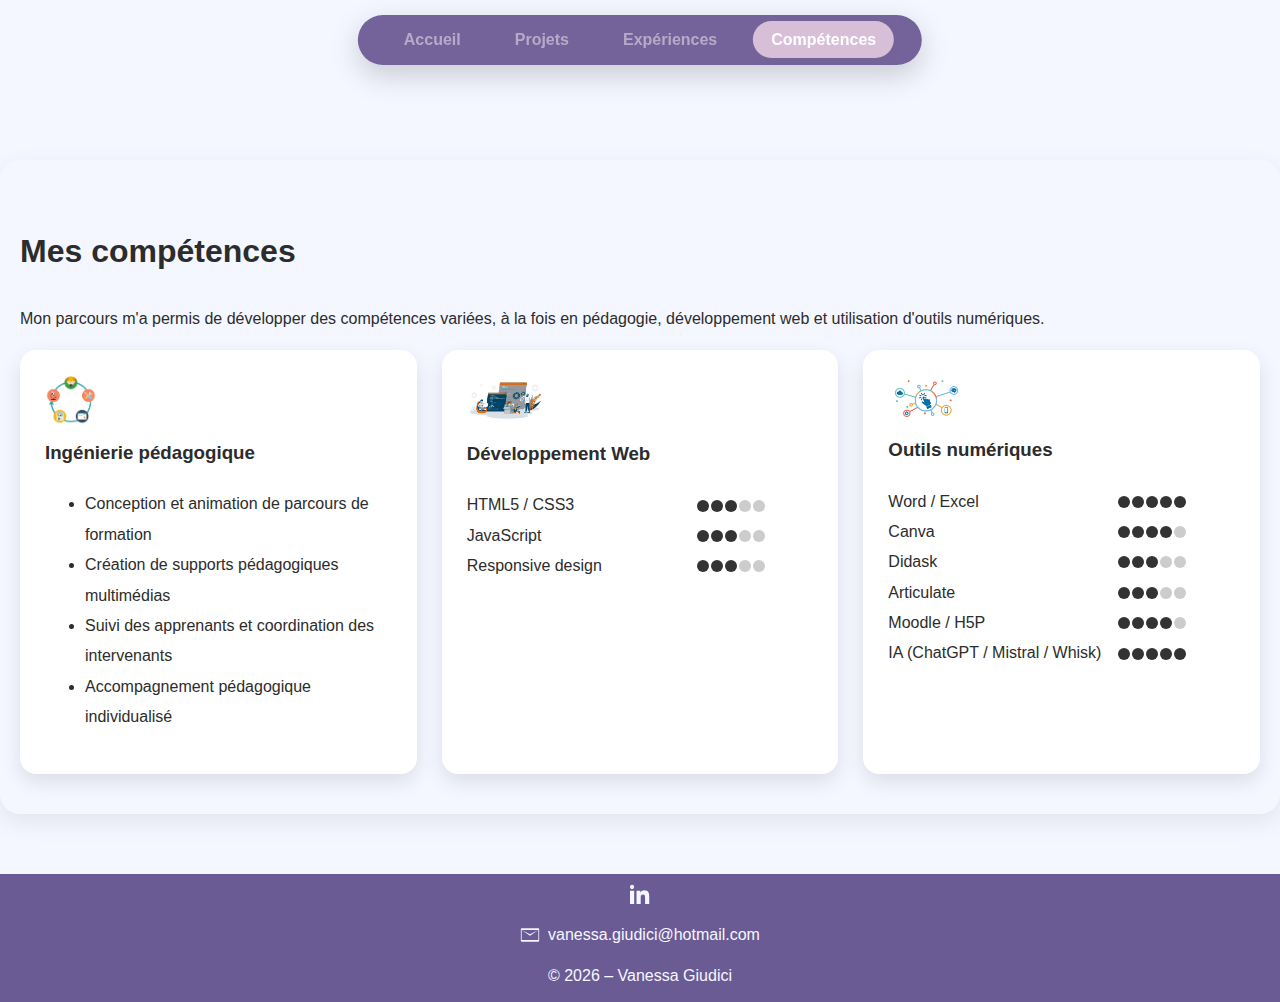
<file: competences.html>
<!-- Déclaration du type de document HTML5 -->
<!DOCTYPE html>

<!-- Balise racine du document HTML avec la langue française -->
<html lang="fr">

<head>
    <!-- Déclaration de l'encodage des caractères en UTF-8 pour supporter les caractères spéciaux -->
    <meta charset="UTF-8">
    
    <!-- Configuration du viewport pour le responsive design (adaptation mobile/tablette) -->
    <meta name="viewport" content="width=device-width, initial-scale=1.0">
    
    <!-- Titre de la page qui s'affiche dans l'onglet du navigateur -->
    <title>Mes compétences — Vanessa Giudici</title>
    
    <!-- Lien vers la feuille de style CSS externe pour la mise en forme de la page -->
    <link rel="stylesheet" href="style.css">
</head>

<body>

<!-- ============================================ -->
<!-- EN-TÊTE DE LA PAGE AVEC BARRE DE NAVIGATION -->
<!-- ============================================ -->

<header class="header">
    <!-- Navigation principale du site avec menu en forme de pilule -->
    <nav class="navbar">
        <ul>
            <!-- Lien vers la page d'accueil -->
            <li><a href="index.html">Accueil</a></li>
            
            <!-- Lien vers la page des projets -->
            <li><a href="projects.html">Projets</a></li>
            
            <!-- Lien vers la page des expériences professionnelles -->
            <li><a href="experiences.html">Expériences</a></li>
            
            <!-- Lien vers la page des compétences (page actuelle) -->
            <li><a href="competences.html" class="active">Compétences</a></li>
        </ul>
    </nav>
</header>

<!-- ============================================ -->
<!-- CONTENU PRINCIPAL DE LA PAGE -->
<!-- ============================================ -->

<main>

    <!-- ============================================ -->
    <!-- SECTION COMPÉTENCES -->
    <!-- ============================================ -->
    
    <section class="competences-page">
        <!-- Titre principal de la page -->
        <h1>Mes compétences</h1>
        
        <!-- Texte d'introduction présentant les compétences -->
        <p class="competences-intro">
            Mon parcours m'a permis de développer des compétences variées,
            à la fois en pédagogie, développement web et utilisation d'outils numériques.
        </p>

        <!-- Conteneur principal regroupant toutes les cartes de compétences -->
        <div class="skills-container">

            <!-- ============================================ -->
            <!-- CARTE COMPÉTENCE 1 : INGÉNIERIE PÉDAGOGIQUE -->
            <!-- ============================================ -->
            
            <div class="skill-card">
                <!-- Icône illustrant l'ingénierie pédagogique -->
                <img src="images/ingenerie-pedagogique.png" alt="Icône ingénierie pédagogique" width="15%">
                
                <!-- Titre de la compétence -->
                <h3>Ingénierie pédagogique</h3>
                
                <!-- Liste des sous-compétences et savoir-faire -->
                <ul>
                    <li>Conception et animation de parcours de formation</li>
                    <li>Création de supports pédagogiques multimédias</li>
                    <li>Suivi des apprenants et coordination des intervenants</li>
                    <li>Accompagnement pédagogique individualisé</li>
                </ul>
            </div>

            <!-- ============================================ -->
            <!-- CARTE COMPÉTENCE 2 : DÉVELOPPEMENT WEB -->
            <!-- ============================================ -->
            
            <div class="skill-card">
                <!-- Icône illustrant le développement web -->
                <img src="images/developpement-web.png" alt="Icône développement web" width="22%">
                
                <!-- Titre de la compétence -->
                <h3>Développement Web</h3>
                
                <!-- Liste des technologies avec niveaux de maîtrise visualisés -->
                <ul class="skills-list">
                     <!-- Compétence HTML5/CSS3 avec indicateur de niveau 3/5 -->
                     <li>
                        <span class="skill-name">HTML5 / CSS3</span>
                        <span class="skill-level level-3"></span>
                    </li>
                    
                    <!-- Compétence JavaScript avec indicateur de niveau 3/5 -->
                    <li>
                        <span class="skill-name">JavaScript</span>
                        <span class="skill-level level-3"></span>
                    </li>
                    
                    <!-- Compétence Responsive design avec indicateur de niveau 3/5 -->
                    <li>
                        <span class="skill-name">Responsive design</span>
                        <span class="skill-level level-3"></span>
                    </li>
                </ul>
            </div>

            <!-- ============================================ -->
            <!-- CARTE COMPÉTENCE 3 : OUTILS NUMÉRIQUES -->
            <!-- ============================================ -->
            
            <div class="skill-card">
                <!-- Icône illustrant les outils numériques -->
                <img src="images/outils-numeriques.png" alt="Icône outils numériques" width="22%">
                
                <!-- Titre de la compétence -->
                <h3>Outils numériques</h3>
                
                <!-- Liste des outils maîtrisés avec niveaux de compétence -->
                <ul class="skills-list">
                    <!-- Bureautique Microsoft : niveau 5/5 -->
                    <li>
                        <span class="skill-name">Word / Excel</span>
                        <span class="skill-level level-5"></span>
                    </li>
                    
                    <!-- Outil de design graphique : niveau 4/5 -->
                    <li>
                        <span class="skill-name">Canva</span>
                        <span class="skill-level level-4"></span>
                    </li>
                    
                    <!-- Plateforme de formation en ligne : niveau 3/5 -->
                    <li>
                        <span class="skill-name">Didask</span>
                        <span class="skill-level level-3"></span>
                    </li>
                    
                    <!-- Logiciel auteur e-learning : niveau 3/5 -->
                    <li>
                        <span class="skill-name">Articulate</span>
                        <span class="skill-level level-3"></span>
                    </li>
                    
                    <!-- Plateforme LMS et outil de création de contenu : niveau 4/5 -->
                    <li>
                        <span class="skill-name">Moodle / H5P</span>
                        <span class="skill-level level-4"></span>
                    </li>
                    
                    <!-- Intelligence artificielle : niveau 5/5 (expertise) -->
                    <li>
                        <span class="skill-name">IA (ChatGPT / Mistral / Whisk)</span>
                        <span class="skill-level level-5"></span>
                    </li>
                </ul>
            </div>
        </div>
    </section>
</main>

<!-- ============================================ -->
<!-- PIED DE PAGE AVEC INFORMATIONS DE CONTACT -->
<!-- ============================================ -->

<footer>
    <!-- Lien vers le profil LinkedIn avec icône SVG -->
    <p>
        <a href="https://www.linkedin.com/in/vanessa-giudici/" target="_blank" rel="noopener noreferrer" class="icon-link">
        <!-- Icône LinkedIn en SVG (Scalable Vector Graphics) -->
        <svg xmlns="http://www.w3.org/2000/svg" viewBox="0 0 24 24"><path d="M4.98 3.5C4.98 4.88 3.87 6 2.5 6S0 4.88 0 3.5 1.12 1 2.5 1s2.48 1.12 2.48 2.5zM0 8h5v16H0V8zm7.5 0h4.78v2.17h.07c.67-1.27 2.3-2.61 4.73-2.61 5.06 0 6 3.33 6 7.67V24h-5v-7.33c0-1.75-.03-4-2.44-4-2.44 0-2.81 1.9-2.81 3.87V24h-5V8z"/></svg>
        </a>
    </p>
    
    <!-- Lien email avec icône SVG et adresse affichée -->
    <p>
        <a href="mailto:vanessa.giudici@hotmail.com" class="icon-link">
         <!-- Icône email/enveloppe en SVG -->
         <svg xmlns="http://www.w3.org/2000/svg" viewBox="0 0 24 24"><path d="M2 4c-0.55 0-1 0.45-1 1v14c0 0.55 0.45 1 1 1h20c0.55 0 1-0.45 1-1V5c0-0.55-0.45-1-1-1H2zm0 2l10 7 10-7v12H2V6zm10 5L2 6h20l-10 5z"/></svg>
        vanessa.giudici@hotmail.com
        </a>
    </p>

    <!-- Copyright et mention légale -->
    © 2026 – Vanessa Giudici
</footer>

<!-- ============================================ -->
<!-- BOUTON DE RETOUR EN HAUT DE PAGE -->
<!-- ============================================ -->

<!-- Bouton flottant permettant de remonter en haut de la page (apparaît au scroll) -->
<!-- aria-label : attribut d'accessibilité pour les lecteurs d'écran -->
<button id="topBtn" aria-label="Retour en haut de la page">↑</button>

<!-- ============================================ -->
<!-- CHARGEMENT DU SCRIPT JAVASCRIPT -->
<!-- ============================================ -->

<!-- Lien vers le fichier JavaScript externe contenant les interactions (bouton scroll, animations, etc.) -->
<script src="script.js"></script>

<!-- Fin du corps de la page -->
</body>

<!-- Fin du document HTML -->
</html>
</file>
<file: style.css>
/* ============================================
   FICHIER CSS - STYLES DU PORTFOLIO
   ============================================
   Ce fichier contient tous les styles visuels du site :
   - Styles de base et réinitialisation
   - Navigation (navbar en forme de pilule)
   - Sections Hero et About
   - Centres d'intérêt
   - Projets (grille responsive)
   - Expériences (timeline horizontale)
   - Compétences (cartes avec niveaux)
   - Footer et boutons
   - Responsive design (adaptation mobile/tablette)
*/

/* ============================================
   1. STYLES DE BASE
   ============================================ */

/* Applique le modèle de boîte border-box à tous les éléments */
/* border-box : les padding et border sont inclus dans la largeur/hauteur totale */
* {
  box-sizing: border-box;
}

/* Styles généraux du corps de la page */
body {
  margin: 0;                                    /* Supprime les marges par défaut du navigateur */
  font-family: "Segoe UI", Arial, sans-serif;   /* Police principale du site */
  background-color: #F4F7FF;                    /* Couleur de fond bleu-gris clair */
  color: #2C2C2C;                               /* Couleur du texte (gris foncé) */
  line-height: 1.9;                             /* Espacement entre les lignes pour la lisibilité */
  padding-top: 100px;                           /* Espace en haut pour éviter que le contenu passe sous la navbar fixe */
}

/* ============================================
   2. BARRE DE NAVIGATION (NAVBAR PILULE)
   ============================================ */

/* Conteneur principal de la navigation */
.navbar {
  position: fixed;                              /* Reste fixe en haut lors du scroll */
  top: 15px;                                    /* Distance depuis le haut de la fenêtre */
  left: 50%;                                    /* Positionne à 50% de la largeur */
  transform: translateX(-50%);                  /* Centre horizontalement la navbar */
  background-color: rgba(107, 91, 149, 0.95);  /* Fond violet semi-transparent */
  padding: 10px 28px;                           /* Espacement intérieur (haut/bas gauche/droite) */
  border-radius: 50px;                          /* Bords très arrondis (effet pilule) */
  box-shadow: 0 10px 30px rgba(0, 0, 0, 0.18); /* Ombre portée pour effet de profondeur */
  z-index: 1000;                                /* S'affiche au-dessus de tous les autres éléments */
  backdrop-filter: blur(6px);                   /* Effet de flou sur l'arrière-plan */
}

/* Liste des liens de navigation */
.navbar ul {
  list-style: none;                             /* Supprime les puces de liste */
  display: flex;                                /* Affichage en ligne (horizontal) */
  gap: 18px;                                    /* Espacement entre les éléments de menu */
  margin: 0;                                    /* Supprime les marges par défaut */
  padding: 0;                                   /* Supprime le padding par défaut */
}

/* Liens de navigation */
.navbar a {
  color: #B8A9C9;                               /* Couleur des liens (violet clair) */
  text-decoration: none;                        /* Supprime le soulignement des liens */
  font-weight: 600;                             /* Texte en gras */
  padding: 10px 18px;                           /* Espacement intérieur cliquable */
  border-radius: 999px;                         /* Bords très arrondis (effet pilule) */
  transition: background-color 0.3s ease, transform 0.2s ease, color 0.3s ease;  /* Animations fluides sur 3 propriétés */
}

/* État au survol et lien actif (page actuelle) */
.navbar a:hover,
.navbar a.active {
  background-color: #D8BFD8;                    /* Fond violet clair au survol */
  color: #FFFFFF;                               /* Texte blanc */
  transform: translateY(-2px);                  /* Léger déplacement vers le haut */
}

/* ============================================
   3. SECTION HERO / À PROPOS
   ============================================ */

/* Section principale de présentation avec dégradé */
.hero-about {
  background: linear-gradient(180deg, #6B5B95 0%, #B8A9C9 100%);  /* Dégradé vertical violet foncé → clair */
  color: #FFFFFF;                               /* Texte blanc */
  padding: 10px 20px 70px;                      /* Espacement : peu en haut, beaucoup en bas */
}

/* Zone de texte du hero (nom et titre) */
.hero-text {
  text-align: center;                           /* Centre le texte horizontalement */
  margin-bottom: 60px;                          /* Espace en dessous */
}

/* Titre principal (nom) */
.hero-text h1 {
  font-size: 2.8rem;                            /* Taille grande pour le nom */
  margin-bottom: 10px;                          /* Petit espace en dessous */
  font-weight: 400;                             /* Poids normal (pas trop gras) */
  opacity: 0.9;                                 /* Légère transparence */
}

/* Sous-titre (profession/statut) */
.hero-subtitle {
  font-size: 2rem;                              /* Taille moyenne */
  font-weight: 200;                             /* Très fin/léger */
  color: #F4F7FF;                               /* Couleur claire */
  margin: 0;                                    /* Pas de marge */
}

/* ============================================
   4. CONTENEUR À PROPOS (PHOTO + TEXTE)
   ============================================ */

/* Carte contenant la photo et la description */
.about-container {
  max-width: 2100px;                            /* Largeur maximale du conteneur */
  margin: auto;                                 /* Centre horizontalement */
  display: flex;                                /* Affichage flexible (côte à côte) */
  align-items: center;                          /* Aligne verticalement au centre */
  gap: 50px;                                    /* Espacement entre photo et texte */
  background-color: #B8A9C9;                    /* Fond violet clair */
  color: #2C2C2C;                               /* Texte gris foncé */
  padding: 45px;                                /* Espacement intérieur généreux */
  border-radius: 22px;                          /* Coins arrondis */
  box-shadow: 0 10px 30px rgba(0, 0, 0, 0.12); /* Ombre portée douce */
}

/* Photo de profil */
.about-photo img {
  width: 240px;                                 /* Largeur fixe */
  height: 240px;                                /* Hauteur fixe (carré) */
  object-fit: cover;                            /* Recadre l'image pour remplir le carré */
  border-radius: 50%;                           /* Forme circulaire */
  border: 6px solid #FFFFFF;                    /* Bordure blanche épaisse */
}

/* Titre de la section texte */
.about-text h2 {
  font-size: 1.5rem;                            /* Taille du titre */
  margin-bottom: 20px;                          /* Espace en dessous */
}

/* Paragraphe de présentation */
.about-text p {
  margin: 0;                                    /* Pas de marge par défaut */
  font-size: 1.18rem;                           /* Taille légèrement augmentée pour la lisibilité */
  line-height: 1.7;                             /* Espacement entre les lignes */
}

/* ============================================
   5. CENTRES D'INTÉRÊT
   ============================================ */

/* Section des hobbies */
.interests {
  margin-top: 90px;                             /* Grand espace au-dessus */
  text-align: center;                           /* Centre tout le contenu */
}

/* Titre de la section */
.interests h2 {
  margin-bottom: 30px;                          /* Espace en dessous */
  font-size: 1.5rem;                            /* Taille du titre */
  color: #2C2C2C;                               /* Couleur gris foncé */
  border-bottom: 2px solid rgba(0, 0, 0, 0.12);/* Ligne de séparation en dessous */
  padding-bottom: 10px;                         /* Espace entre texte et ligne */
}

/* Liste des centres d'intérêt */
.interests-list {
  display: flex;                                /* Affichage flexible */
  justify-content: center;                      /* Centre horizontalement */
  gap: 40px;                                    /* Espacement entre les items */
  flex-wrap: wrap;                              /* Passage à la ligne si nécessaire */
}

/* Carte individuelle de centre d'intérêt */
.interest-item {
  display: flex;                                /* Affichage flexible */
  flex-direction: column;                       /* Empile icône et texte verticalement */
  align-items: center;                          /* Centre horizontalement */
  transition: transform 0.3s ease;              /* Animation de déplacement au survol */
}

/* Icône du centre d'intérêt */
.interest-item img {
  width: 80px;                                  /* Largeur fixe */
  height: 80px;                                 /* Hauteur fixe (carré) */
  padding: 2px;                                 /* Petit padding intérieur */
  border-radius: 50%;                           /* Forme circulaire */
  background-color: #FFFFFF;                    /* Fond blanc */
  object-fit: contain;                          /* Contient l'image sans déformation */
  box-shadow: 0 4px 10px rgba(0, 0, 0, 0.08);  /* Ombre portée légère */
  transition: transform 0.3s ease, box-shadow 0.3s ease;  /* Animations de transformation et ombre */
}

/* Label du centre d'intérêt */
.interest-item p {
  margin-top: 10px;                             /* Espace au-dessus */
  font-weight: 500;                             /* Légèrement gras */
  font-size: 0.95rem;                           /* Taille légèrement réduite */
  color: #2C2C2C;                               /* Couleur gris foncé */
}

/* Effet au survol de la carte */
.interest-item:hover {
  transform: translateY(-4px);                  /* Déplace vers le haut */
}

/* Effet au survol de l'icône */
.interest-item:hover img {
  transform: scale(1.1);                        /* Agrandit l'icône de 10% */
  box-shadow: 0 6px 15px rgba(0, 0, 0, 0.15);  /* Ombre plus prononcée */
}

/* ============================================
   6. SECTIONS PRINCIPALES (STRUCTURE GÉNÉRALE)
   ============================================ */

/* Style pour toutes les sections sauf hero-about */
section:not(.hero-about) {
  max-width: 1450px;                            /* Largeur maximale du conteneur */
  margin: 60px auto;                            /* Centre avec marge verticale */
  padding: 40px 20px;                           /* Espacement intérieur */
  background-color: #F4F7FF;                    /* Fond bleu-gris clair */
  color: #2C2C2C;                               /* Texte gris foncé */
  border-radius: 20px;                          /* Coins arrondis */
  box-shadow: 0 8px 25px rgba(0, 0, 0, 0.08);  /* Ombre portée douce */
}

/* Titres de niveau 2 dans les sections */
h2 {
  margin-top: 0;                                /* Pas de marge en haut */
  border-bottom: 2px solid rgba(0, 0, 0, 0.12);/* Ligne de séparation en dessous */
  padding-bottom: 10px;                         /* Espace entre texte et ligne */
}

/* ============================================
   7. SECTION PROJETS
   ============================================ */

/* Conteneur de la section projets */
#projects {
    padding: 40px;                              /* Espacement intérieur */
}

/* Grille des projets (3 colonnes sur desktop) */
.projects-grid {
    display: grid;                              /* Affichage en grille CSS */
    grid-template-columns: repeat(3, 1fr);      /* 3 colonnes de taille égale */
    gap: 20px;                                  /* Espacement entre les cartes */
}

/* Carte individuelle de projet */
.project {
    background-color: #f5f5f5;                  /* Fond gris clair */
    padding: 20px;                              /* Espacement intérieur */
    border-radius: 10px;                        /* Coins arrondis */
    box-shadow: 0 4px 10px rgba(0,0,0,0.1);    /* Ombre portée */
}

/* Titre du projet */
.project h3 {
    margin-top: 0;                              /* Pas de marge en haut */
}

/* Liens dans les projets */
.project a {
    display: inline-block;                      /* Affichage bloc inline */
    margin-top: 10px;                           /* Espace au-dessus */
    color: #0066cc;                             /* Couleur bleue pour les liens */
    text-decoration: none;                      /* Pas de soulignement */
}

/* Responsive : 1 colonne sur mobile */
@media (max-width: 768px) {
    .projects-grid {
        grid-template-columns: 1fr;             /* Une seule colonne */
    }
}

/* ============================================
   8. SECTION EXPÉRIENCES - TIMELINE HORIZONTALE
   ============================================ */

/* Conteneur de la section expériences */
#experiences {
  margin-top: 60px;                             /* Marge en haut */
}

/* Titre de la section */
#experiences h2 {
  text-align: left;                             /* Alignement à gauche */
  margin-bottom: 50px;                          /* Espace en dessous */
}

/* Conteneur de la timeline (défilement horizontal) */
.timeline {
  position: relative;                           /* Positionnement relatif pour les éléments enfants absolus */
  display: flex;                                /* Affichage flexible horizontal */
  gap: 60px;                                    /* Espacement entre les cartes */
  padding: 70px 0px 30px 0px;                      /* Espacement intérieur */
  overflow-x: auto;                             /* Défilement horizontal si nécessaire */
  scroll-snap-type: x mandatory;                /* Accroche les éléments lors du scroll */
}

/* Ligne horizontale de la timeline */
.timeline::before {
  content: "";                                  /* Pseudo-élément vide */
  position: absolute;                           /* Positionnement absolu */
  top: 40px;                                    /* Position depuis le haut */
  left: 0;                                      /* Démarre à gauche */
  width: 100%;                                  /* Largeur complète */
  height: 3px;                                  /* Épaisseur de la ligne */
  background-color: #B8A9C9;                    /* Couleur violet clair */
  z-index: 1;                                   /* Sous les cartes */
}

/* Flèche à la fin de la timeline */
.timeline::after {
  content: "";                                  /* Pseudo-élément vide */
  position: absolute;                           /* Positionnement absolu */
  top: 34px;                                    /* Position verticale */
  right: -15px;                                 /* Position à droite */
  width: 0;                                     /* Largeur nulle (forme de triangle) */
  height: 0;                                    /* Hauteur nulle */
  border-left: 16px solid #B8A9C9;             /* Crée la flèche vers la droite */
  border-top: 9px solid transparent;            /* Partie haute transparente */
  border-bottom: 9px solid transparent;         /* Partie basse transparente */
}

/* Carte individuelle d'expérience */
.experience-item {
  position: relative;                           /* Positionnement relatif pour éléments enfants absolus */
  min-width: 260px;                             /* Largeur minimale */
  max-width: 280px;                             /* Largeur maximale */
  background-color: white;                      /* Fond blanc */
  padding: 22px;                                /* Espacement intérieur */
  margin-top: 80px;                             /* Marge en haut pour laisser place au logo */
  border-radius: 16px;                          /* Coins arrondis */
  box-shadow: 0 6px 18px rgba(0,0,0,0.12);     /* Ombre portée */
  scroll-snap-align: center;                    /* Centre la carte lors du scroll */
  transition: transform 0.3s ease, box-shadow 0.3s ease;  /* Animations au survol */
  z-index: 99;

}

/* Effet au survol de la carte */
.experience-item:hover {
  transform: translateY(-6px);                  /* Déplace vers le haut */
  box-shadow: 0 10px 24px rgba(0,0,0,0.18);    /* Ombre plus prononcée */
  z-index: 99;
}

/* Date de l'expérience (affichée au-dessus de la carte) */
.experience-date {
  position: absolute;                           /* Positionnement absolu par rapport à la carte */
  top: -65px;                                   /* Au-dessus de la carte */
  left: 50%;                                    /* Centre horizontalement */
  transform: translateX(-50%);                  /* Ajustement du centrage */
  font-size: 0.8rem;                            /* Petite taille */
  font-weight: 600;                             /* Texte gras */
  color: #6B5B95;                               /* Couleur violet */
  background-color: #F4F7FF;                    /* Fond clair */
  padding: 2px 8px;                             /* Petit padding */
  border-radius: 10px;                          /* Coins arrondis */
  white-space: nowrap;                          /* Empêche le retour à la ligne */
  z-index: 2;                                   /* Au-dessus de la ligne */
}

/* Titre de l'expérience */
.experience-item h3 {
  margin-top: 0;                                /* Pas de marge en haut */
  margin-bottom: 8px;                           /* Petit espace en dessous */
  color: #6B5B95;                               /* Couleur violet */
  font-size: 1.05rem;                           /* Taille légèrement augmentée */
}

/* Description de l'expérience */
.experience-item p {
  margin: 0;                                    /* Pas de marge */
  font-size: 0.9rem;                            /* Taille légèrement réduite */
  line-height: 1.5;                             /* Espacement des lignes */
}

/* Personnalisation de la barre de défilement horizontal */
.timeline::-webkit-scrollbar {
  height: 6px;                                  /* Hauteur de la barre */
}

/* Curseur de la barre de défilement */
.timeline::-webkit-scrollbar-thumb {
  background-color: #B8A9C9;                    /* Couleur violet clair */
  border-radius: 10px;                          /* Coins arrondis */
}

/* Piste de la barre de défilement */
.timeline::-webkit-scrollbar-track {
  background: transparent;                      /* Fond transparent */
}

/* Logo de l'entreprise (au-dessus de la carte) */
.experience-logo {
  position: absolute;                           /* Positionnement absolu */
  top: -140px;                                  /* Bien au-dessus de la carte */
  left: 50%;                                    /* Centre horizontalement */
  transform: translateX(-50%);                  /* Ajustement du centrage */
  width: 70px;                                  /* Largeur fixe */
  height: 70px;                                 /* Hauteur fixe (carré) */
  object-fit: contain;                          /* Contient le logo sans déformation */
  background-color: white;                      /* Fond blanc */
  padding: 2px;                                 /* Petit padding */
  border-radius: 50%;                           /* Forme circulaire */
  border: 1.5px solid #B8A9C9;                 /* Bordure violet clair */
  box-shadow: 0 4px 12px rgba(0, 0, 0, 0.15);  /* Ombre portée */
  z-index: 3;                                   /* Au-dessus de tout */
}

/* ============================================
   9. SECTION COMPÉTENCES
   ============================================ */

/* Conteneur des cartes de compétences */
.skills-container {
  display: flex;                                /* Affichage flexible */
  flex-wrap: wrap;                              /* Permet le retour à la ligne */
  gap: 25px;                                    /* Espacement entre les cartes */
}

/* Carte individuelle de compétence */
.skill-card {
  flex: 1 1 calc((100% - 50px) / 3);           /* 3 cartes par ligne avec espacement */
  background: #FFFFFF;                          /* Fond blanc */
  padding: 25px;                                /* Espacement intérieur */
  border-radius: 16px;                          /* Coins arrondis */
  box-shadow: 0 8px 20px rgba(0, 0, 0, 0.1);   /* Ombre portée */
  transition: transform 0.3s ease;              /* Animation au survol */
}

/* Effet au survol de la carte */
.skill-card:hover {
  transform: translateY(-5px);                  /* Déplace vers le haut */
}

/* Titre de la compétence */
.skill-card h3 {
  margin-top: 0;                                /* Pas de marge en haut */
}

/* En-tête de compétence (icône + titre) */
.skill-header {
  display: flex;                                /* Affichage flexible */
  align-items: center;                          /* Aligne verticalement image et texte */
  gap: 10px;                                    /* Espace entre l'image et le titre */
}

/* Icône dans l'en-tête */
.skill-header img {
  width: 30px;                                  /* Largeur de l'icône */
  height: auto;                                 /* Hauteur automatique */
}

/* Liste des compétences */
.skills-list {
  list-style: none;                             /* Supprime les puces */
  padding: 0;                                   /* Pas de padding */
  margin: 0;                                    /* Pas de marge */
}

/* Item de compétence */
.skills-list li {
  display: flex;                                /* Affichage flexible */
  align-items: center;                          /* Aligne verticalement */
  gap: 10px;                                    /* Espacement entre nom et niveau */
}

/* Nom de la compétence */
.skill-name {
  min-width: 220px;                             /* Largeur minimale pour alignement */
}

/* Conteneur des bulles de niveau */
.skill-level {
  display: flex;                                /* Affichage flexible */
  gap: 6px;                                     /* Espacement entre les bulles */
}

/* Création des 5 bulles de niveau avec pseudo-élément */
.skill-level::before {
  content: '';                                  /* Pseudo-élément vide */
  display: inline-block;                        /* Affichage inline-block */
  width: 12px;                                  /* Largeur de chaque bulle */
  height: 12px;                                 /* Hauteur de chaque bulle */
  border-radius: 50%;                           /* Forme circulaire */
  background: #ccc;                             /* Couleur par défaut (gris clair) */
  box-shadow:                                   /* Crée 4 bulles supplémentaires avec des ombres */
    12px 0 #ccc,                                /* Bulle 2 */
    24px 0 #ccc,                                /* Bulle 3 */
    36px 0 #ccc,                                /* Bulle 4 */
    48px 0 #ccc;                                /* Bulle 5 */
}

/* Niveau 1/5 : 1 bulle remplie */
.level-1::before { 
  box-shadow: 14px 0 #ccc, 28px 0 #ccc, 42px 0 #ccc, 56px 0 #ccc; 
  background:#333; 
}

/* Niveau 2/5 : 2 bulles remplies */
.level-2::before { 
  box-shadow: 14px 0 #333, 28px 0 #ccc, 42px 0 #ccc, 56px 0 #ccc; 
  background:#333; 
}

/* Niveau 3/5 : 3 bulles remplies */
.level-3::before { 
  box-shadow: 14px 0 #333, 28px 0 #333, 42px 0 #ccc, 56px 0 #ccc; 
  background:#333; 
}

/* Niveau 4/5 : 4 bulles remplies */
.level-4::before { 
  box-shadow: 14px 0 #333, 28px 0 #333, 42px 0 #333, 56px 0 #ccc; 
  background:#333; 
}

/* Niveau 5/5 : 5 bulles remplies (expertise complète) */
.level-5::before { 
  box-shadow: 14px 0 #333, 28px 0 #333, 42px 0 #333, 56px 0 #333; 
  background:#333; 
}

/* ============================================
   10. BOUTONS
   ============================================ */

/* Bouton de téléchargement (CV PDF) */
.btn-download {
  display: inline-flex;                         /* Affichage flex inline */
  align-items: center;                          /* Centre verticalement le contenu */
  justify-content: center;                      /* Centre horizontalement le contenu */
  padding: 12px 28px;                           /* Espacement intérieur */
  background-color: #6B5B95;                    /* Fond violet */
  color: #FFFFFF;                               /* Texte blanc */
  font-weight: 600;                             /* Texte gras */
  font-size: 1rem;                              /* Taille normale */
  text-decoration: none;                        /* Pas de soulignement */
  border-radius: 12px;                          /* Coins arrondis */
  box-shadow: 0 6px 15px rgba(0, 0, 0, 0.1);   /* Ombre portée */
  transition: background-color 0.3s ease, transform 0.2s ease, box-shadow 0.3s ease;  /* Animations multiples */
}

/* Effet au survol du bouton */
.btn-download:hover {
  background-color: #B8A9C9;                    /* Fond violet plus clair */
  transform: translateY(-2px);                  /* Déplace légèrement vers le haut */
  box-shadow: 0 8px 20px rgba(0, 0, 0, 0.15);  /* Ombre plus prononcée */
}

/* ============================================
   11. PIED DE PAGE (FOOTER)
   ============================================ */

/* Conteneur du footer */
footer {
  background-color: #6B5B95;                    /* Fond violet foncé */
  color: #F4F7FF;                               /* Texte clair */
  text-align: center;                           /* Centre le texte */
  padding: 10px;                                /* Espacement intérieur */
  display: flex;                                /* Affichage flexible */
  flex-direction: column;                       /* Empile les éléments verticalement */
  gap: 6px;                                     /* Espacement vertical entre les éléments */
}

/* Paragraphes du footer */
footer p {
  margin: 0;                                    /* Pas de marge */
}

/* Liens avec icônes (LinkedIn, email) */
.icon-link {
  display: inline-flex;                         /* Affichage flex inline */
  align-items: center;                          /* Aligne verticalement icône et texte */
  gap: 8px;                                     /* Espacement entre icône et texte */
  font-size: 1rem;                              /* Taille normale */
  color: #F4F7FF;                               /* Couleur claire */
  text-decoration: none;                        /* Pas de soulignement */
  font-weight: 500;                             /* Légèrement gras */
  transition: color 0.3s ease, transform 0.2s ease;  /* Animations de couleur et mouvement */
}

/* Effet au survol du lien */
.icon-link:hover {
  color: #B8A9C9;                               /* Couleur violet clair */
  transform: translateY(-2px);                  /* Déplace vers le haut */
}

/* Icônes SVG dans les liens */
.icon-link svg {
  width: 20px;                                  /* Largeur de l'icône */
  height: 20px;                                 /* Hauteur de l'icône */
  fill: currentColor;                           /* Utilise la couleur du texte parent */
  transition: transform 0.2s ease;              /* Animation de transformation */
}

/* Effet au survol de l'icône */
.icon-link:hover svg {
  transform: translateY(-2px);                  /* Déplace l'icône vers le haut */
}

/* ============================================
   12. BOUTON RETOUR EN HAUT
   ============================================ */

/* Bouton flottant de retour en haut */
#topBtn {
  display: none;                                /* Caché par défaut (affiché par JS après scroll) */
  position: fixed;                              /* Position fixe (reste visible lors du scroll) */
  bottom: 30px;                                 /* Distance depuis le bas */
  right: 30px;                                  /* Distance depuis la droite */
  padding: 12px 16px;                           /* Espacement intérieur */
  border: none;                                 /* Pas de bordure */
  border-radius: 10px;                          /* Coins arrondis */
  background-color: #6B5B95;                    /* Fond violet */
  color: #FFFFFF;                               /* Texte/icône blanc */
  cursor: pointer;                              /* Curseur en forme de main au survol */
}

/* ============================================
   13. RESPONSIVE DESIGN (ADAPTATION MOBILE/TABLETTE)
   ============================================ */

/* Tablettes et petits écrans (max 900px) */
@media (max-width: 900px) {
  /* Empile photo et texte verticalement sur tablette */
  .about-container {
    flex-direction: column;                     /* Disposition verticale */
    text-align: center;                         /* Centre le texte */
  }

  /* Réduit la taille du sous-titre */
  .hero-subtitle {
    font-size: 2rem;
  }

  /* Passe à 2 colonnes pour les cartes de compétences */
  .skill-card {
    flex: 1 1 calc((100% - 25px) / 2);         /* 2 cartes par ligne */
  }
}

/* Smartphones (max 600px) */
@media (max-width: 600px) {
  /* Augmente l'espace en haut pour la navbar plus haute */
  body {
    padding-top: 130px;
  }

  /* Adapte la navbar pour mobile */
  .navbar {
    width: 92%;                                 /* Prend presque toute la largeur */
    padding: 12px;                              /* Réduit le padding */
  }

  /* Menu sur plusieurs lignes si nécessaire */
  .navbar ul {
    flex-wrap: wrap;                            /* Permet le retour à la ligne */
    justify-content: center;                    /* Centre les éléments */
    gap: 10px;                                  /* Réduit l'espacement */
  }

  /* Réduit encore le sous-titre */
  .hero-subtitle {
    font-size: 1.6rem;
  }

  /* Passe à 1 colonne pour les cartes de compétences */
  .skill-card {
    flex: 1 1 100%;                             /* 1 carte par ligne (pleine largeur) */
  }

  /* Adapte la timeline pour mobile */
  .timeline {
    gap: 35px;                                  /* Réduit l'espacement */
    padding: 70px 0px 15px 0px;                    /* Réduit le padding horizontal */
  }

  /* Réduit la taille des cartes d'expérience */
  .experience-item {
    min-width: 230px;                           /* Largeur minimale réduite */
  }
}
</file>
